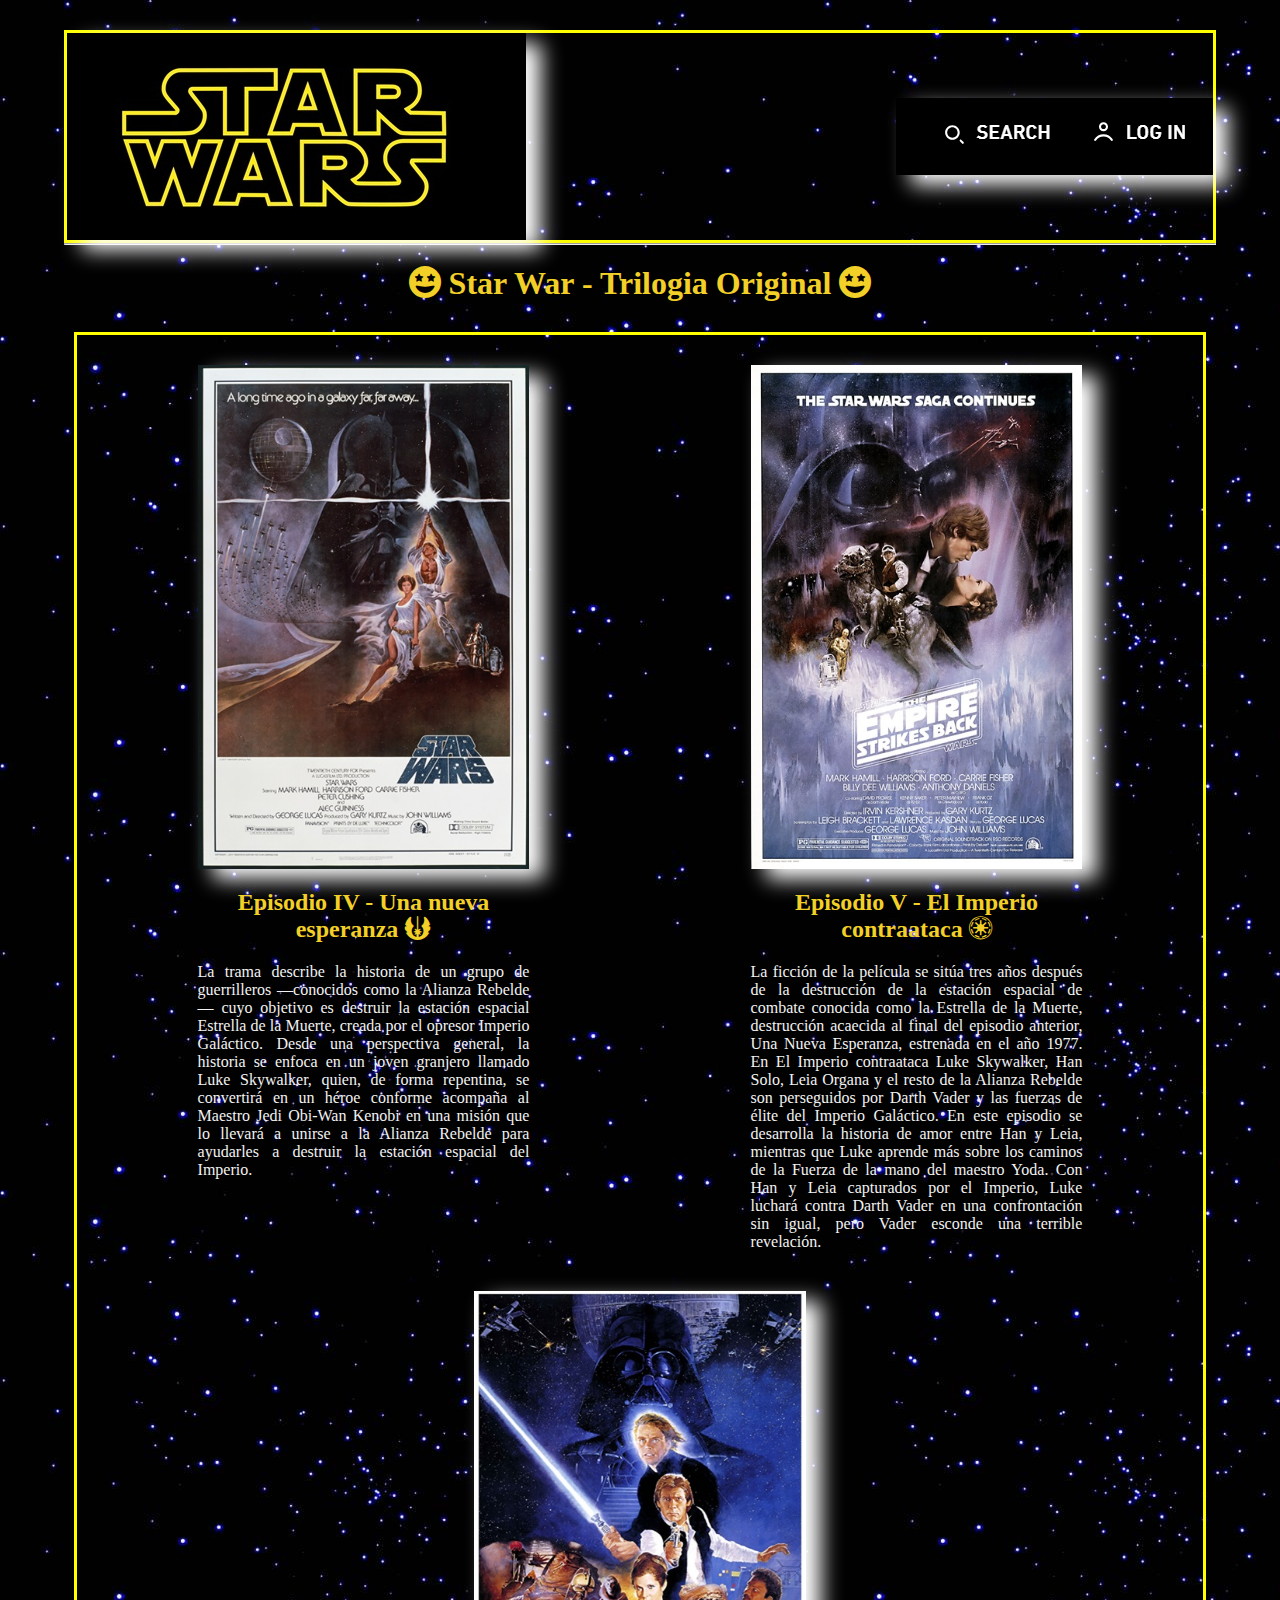
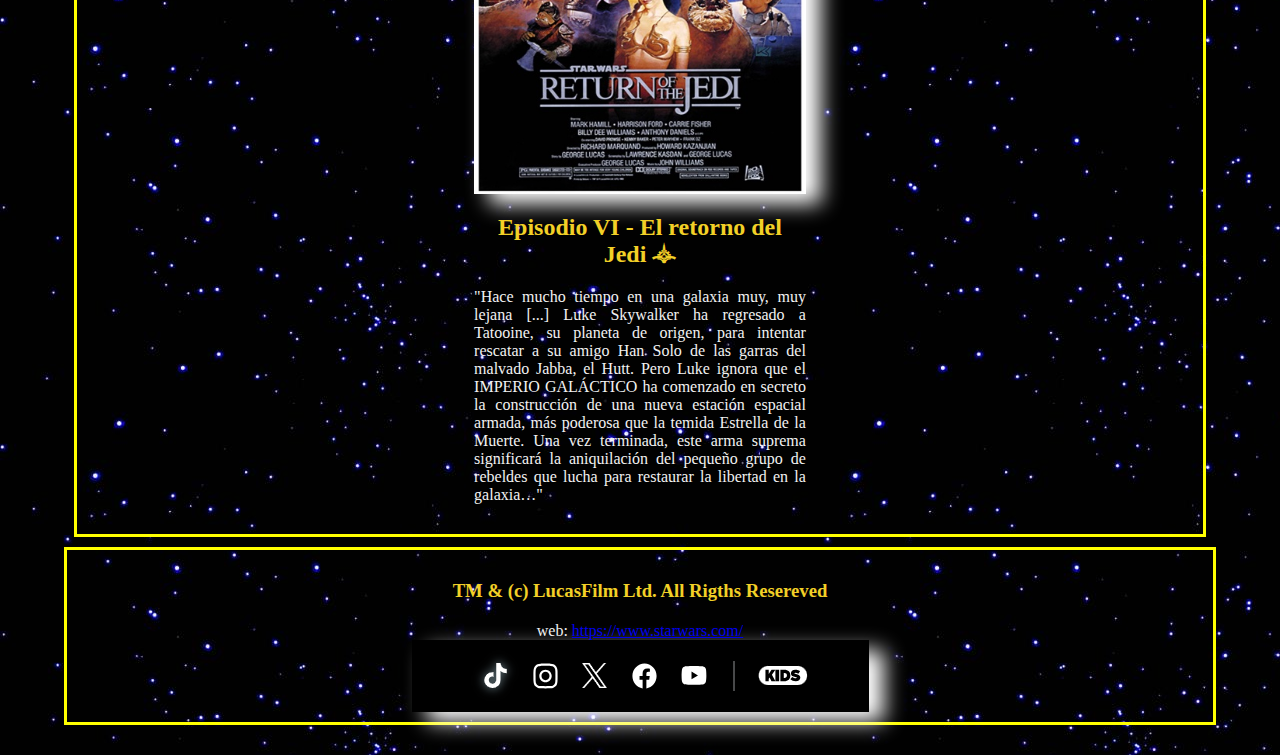
<file: index.html>
<!DOCTYPE html>
<html lang="es">
<head>
    <meta charset="UTF-8">
    <meta name="viewport" content="width=device-width, initial-scale=1.0">
    <title>Star War</title>
    <link rel="stylesheet" href="estilo.css">
    <link rel="stylesheet" href="css/all.min.css">
</head>
<body>
    <div id="contenedor">
        <div id="cabecera">
            <div id="logo">
                <img src="imagenes/sw_logo2.jpg" alt="logo">
            </div>
            <div id="search">
                <img src="imagenes/sw_search.png" alt="busqueda">
            </div>
        </div>
         <hr> <!--inserta una linea -->
        <h1><i class="fa-solid fa-face-grin-stars"></i> Star War - Trilogia Original <i class="fa-solid fa-face-grin-stars"></i></h1>
        <div id="contenido">
            <div class="episodio IV">
                <div id="film1">
                    <img src="imagenes/sw_episodio_IV.jpeg" alt="episodio IV">
                </div>
                <h2>Episodio IV - Una nueva esperanza <i class="fa-solid fa-jedi"></i></h2>
                <p>La trama describe la historia de un grupo de guerrilleros —conocidos como la Alianza Rebelde— cuyo objetivo es destruir la estación espacial Estrella de la Muerte, creada por el opresor Imperio Galáctico. Desde una perspectiva general, la historia se enfoca en un joven granjero llamado Luke Skywalker, quien, de forma repentina, se convertirá en un héroe conforme acompaña al Maestro Jedi Obi-Wan Kenobi en una misión que lo llevará a unirse a la Alianza Rebelde para ayudarles a destruir la estación espacial del Imperio.</p>
            </div>
            <div class="episodio V">
                <div id="film2">
                    <img src="imagenes/sw_episodio_V.jpeg" alt="episodioV">
                </div>
                <h2>Episodio V - El Imperio contraataca <i class="fa-brands fa-galactic-republic"></i></h2>
                <p>La ficción de la película se sitúa tres años después de la destrucción de la estación espacial de combate conocida como la Estrella de la Muerte, destrucción acaecida al final del episodio anterior, Una Nueva Esperanza, estrenada en el año 1977. En El Imperio contraataca Luke Skywalker, Han Solo, Leia Organa y el resto de la Alianza Rebelde son perseguidos por Darth Vader y las fuerzas de élite del Imperio Galáctico. En este episodio se desarrolla la historia de amor entre Han y Leia, mientras que Luke aprende más sobre los caminos de la Fuerza de la mano del maestro Yoda. Con Han y Leia capturados por el Imperio, Luke luchará contra Darth Vader en una confrontación sin igual, pero Vader esconde una terrible revelación.</p>
            </div>
            <div class="episodio VI">
                <div id="film3">
                    <img src="imagenes/sw_episodio_VI.jpeg" alt="episodioVI">
                </div>
                <h2>Episodio VI - El retorno del Jedi <i class="fa-brands fa-galactic-senate"></i></h2>
                <p>"Hace mucho tiempo en una galaxia muy, muy lejana [...] Luke Skywalker ha regresado a Tatooine, su planeta de origen, para intentar rescatar a su amigo Han Solo de las garras del malvado Jabba, el Hutt. Pero Luke ignora que el IMPERIO GALÁCTICO ha comenzado en secreto la construcción de una nueva estación espacial armada, más poderosa que la temida Estrella de la Muerte. Una vez terminada, este arma suprema significará la aniquilación del pequeño grupo de rebeldes que lucha para restaurar la libertad en la galaxia…"</p>
            </div>
        </div>
        <!-- aqui empieza el pie de pagina de la web -->
        <div id="pie">
            <h3>TM & (c) LucasFilm Ltd. All Rigths Resereved</h3>
            <p style="text-align: center;">web: <a href="https://www.starwars.com/">https://www.starwars.com/</a></p>
            <div id="redes">
                <img src="imagenes/sw_redes.png" alt="redes">
            </div>

        </div>

    </div>
    
</body>
</html>
</file>
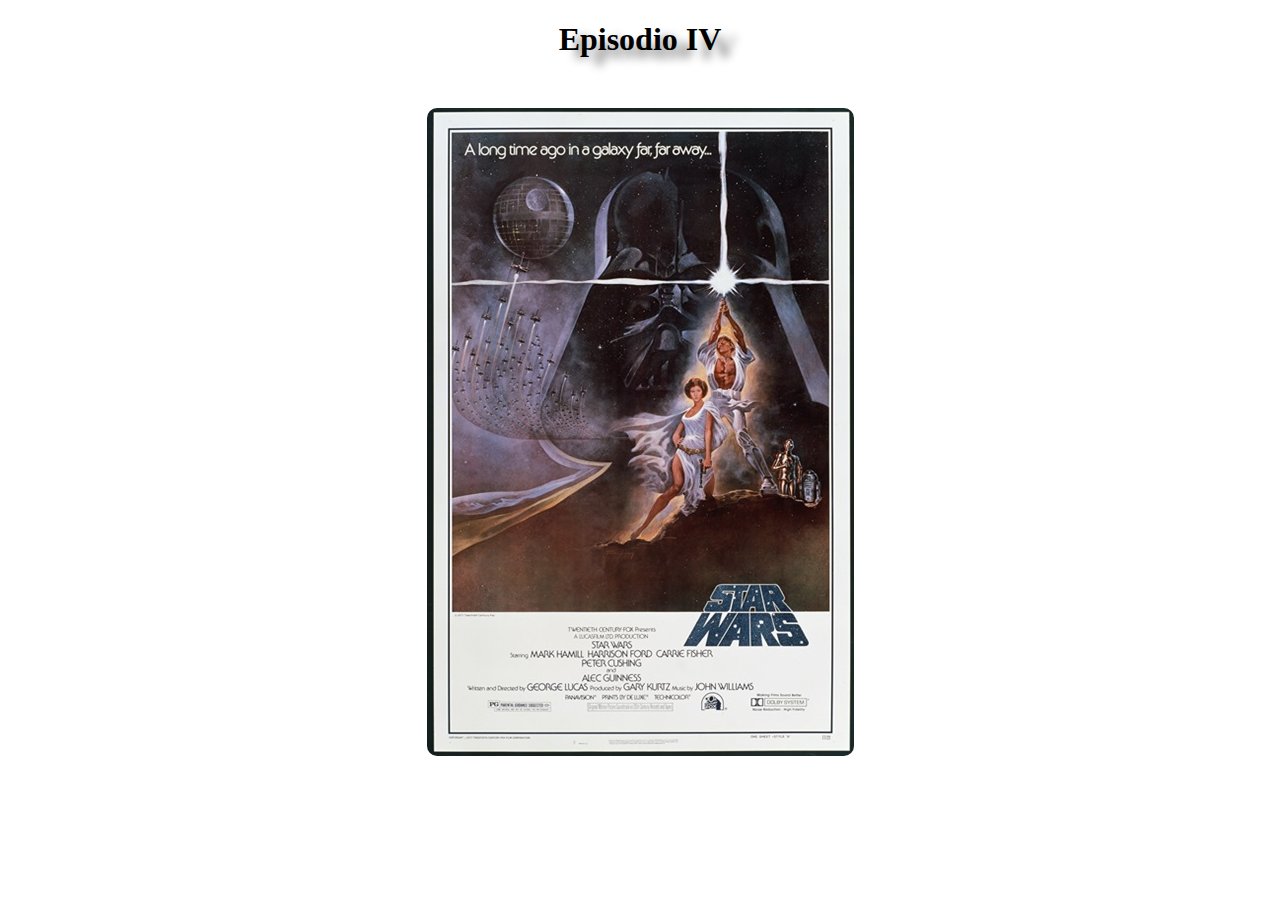
<file: border.html>
<!DOCTYPE html>
<html lang="en">
<head>
    <meta charset="UTF-8">
    <meta name="viewport" content="width=device-width, initial-scale=1.0">
    <title>Document</title>
    <style>
        img{
            display: block;
            margin: 50px auto;
            border-radius: 10px;
        }
        h1{
            text-align: center;
            text-shadow: 15px 8px 10px gray;
        }

    </style>
</head>
<body>
    <h1>Episodio IV</h1>
    <div id="caja">
        <img src="imagenes/sw_episodio_IV.jpeg" alt="logo">
    </div>
    
</body>
</html>
</file>
<file: estilo.css>
*{
    margin:0;/*retira margen por defecto*/
    padding:0; /*retirar margen interno */
    --color1:#F2D027;
    --color2:#403501;
    --color3:#0D0D0D;
    --color4:#F2F2F2;
    --color5:#BF705E;
}
body{
    background-image: url("imagenes/sw_fondo.jpg");
}

#contenedor{
    width:90%;
    margin:20px auto;
    padding: 10px;
}
#cabecera{
    display:flex;
    flex-direction: row;
    align-items: center;
    justify-content: space-between;
}
#contenido{
    display: flex;
    flex-direction: row;
    justify-content: space-around;
    flex-wrap: wrap;
    padding:10px;
    margin:10px;
}
img{
    max-width: 100%;/*limita la dimension de la imagen con respecto A SU PADRE*/
    display: block;
    margin:auto;
    box-shadow: 15px 10px 20px white;
}
.episodio{
    width:30%;
    padding: 20px;
}
#pie{
    text-align: center;
    padding:10px;
}
h1,h2,h3{
    text-align: center;
    padding: 20px;
}
h1,h2,h3{
    color:var(--color1);
}
h2{
    color: var(--color1);
}
p{
    text-align: justify;
    color:var(--color4);
}
a{
    color:var(#F2F2F2)
}

#cabecera,#contenido,#pie{
    border-width: 3px;
    border-style: solid;
    border-color: yellow;
}
</file>
